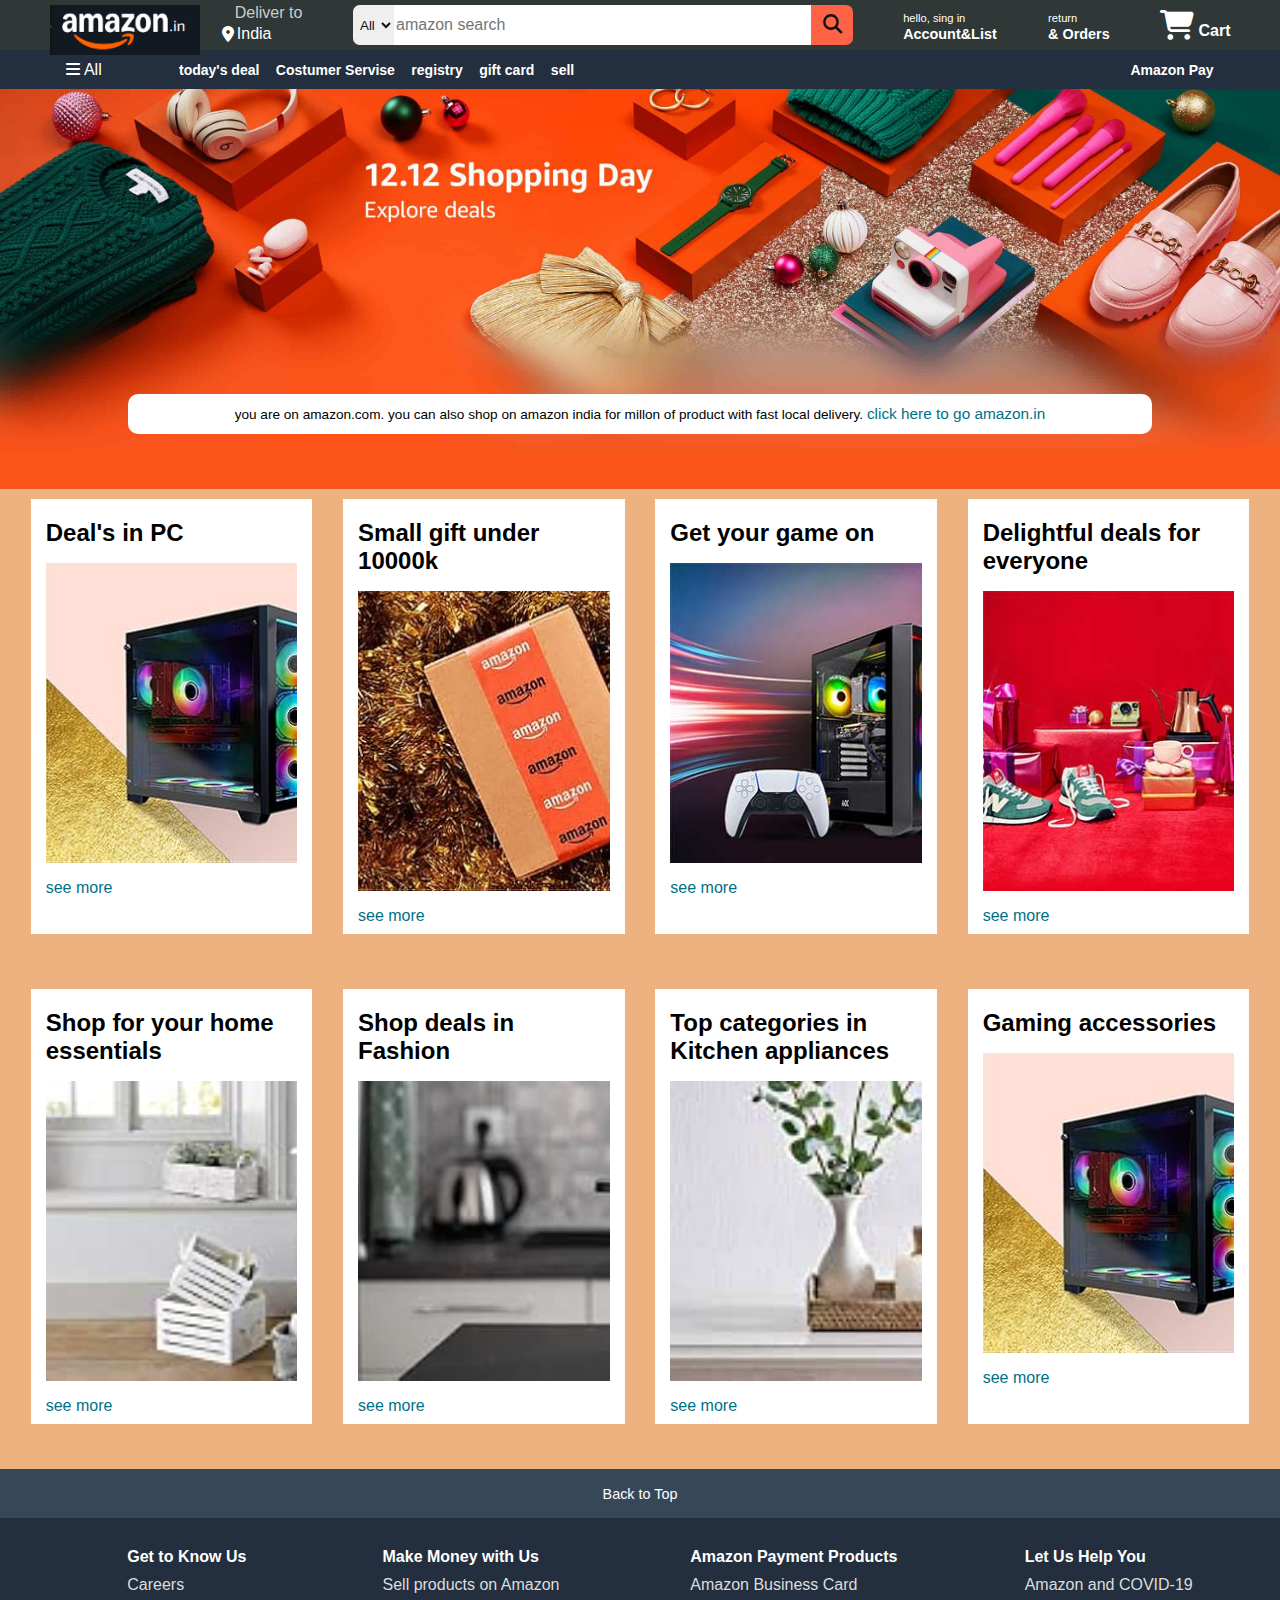
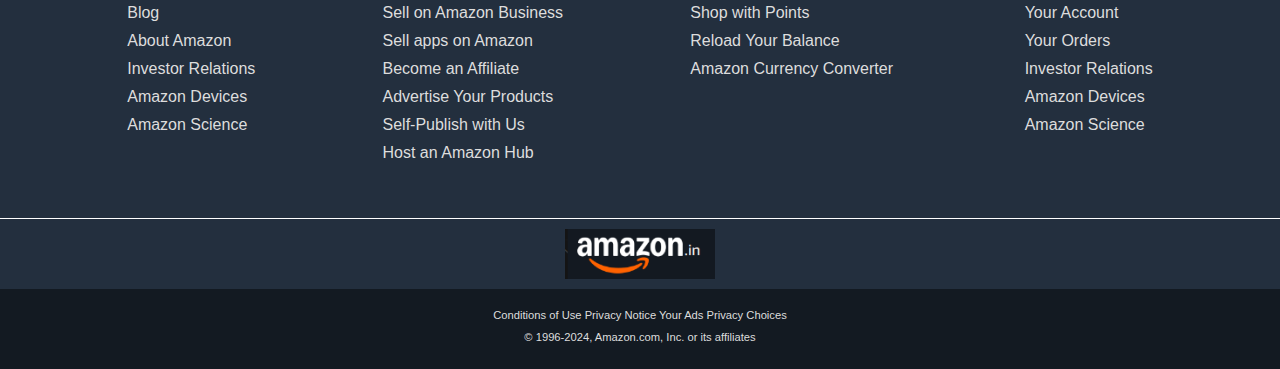
<file: Amazon_clone/index.html>
<!DOCTYPE html>
<html lang="en">
<head>
    <meta charset="UTF-8">
    <meta name="viewport" content="width=device-width, initial-scale=1.0">
    <title>Amozon.bharat</title>
    <link rel="stylesheet" href="https://cdnjs.cloudflare.com/ajax/libs/font-awesome/6.4.0/css/all.min.css">
    <link rel="stylesheet" href="style.css">
</head>
<body>
    <header>
        <div class="navbar">
            <div class="nav-logo border">
                <div class="logo"></div>
            </div>
            <div class="logo-address border">
                <p class="add-one">Deliver to</p>
                <div class="add-icon">
                    <i class="fas fa-location-dot"></i>
                    <p class="add-two">India</p>
                </div>
            </div>

            <div class="nav-search">
                <select class="search-select">
                    <option>All</option>
                </select>
                <input type="text" placeholder="amazon search" class="search-input">
                <div class="search-icon">
                    <i class="fa-solid fa-magnifying-glass"></i>
                </div>
            </div>

            <div class="nav-singing border">
                <p><span>hello, sing in</span></p>
                <p class="nav-two">Account&List </p>
            </div>

            <div class="nav-singing border">
                <p><span>return</span></p>
                <p class="nav-two">& Orders</p>
            </div>

            <div class="nav-cart">
                <i class="fa-solid fa-cart-shopping"></i> 
                Cart
            </div>
        </div>
        <div class="panel">
            <div class="panel-all border">
                <i class="fa-solid fa-bars"></i>
                All
            </div>
            <div class="panel-opt">
                <p class="border">today's deal</p>
                <p class="border">Costumer Servise</p>
                <p class="border">registry</p>
                <p class="border">gift card</p>
                <p class="border">sell</p>
            </div>
            <div class="panel-deal border">
                <p>Amazon Pay</p>
            </div>
        </div>
    </header>
    <main>
        <div class="hero-section">
            <div class="hero-msg">
                <p>you are on amazon.com. you can also shop on amazon india for millon of product with fast local delivery.  <a>click here to go amazon.in</a>  </p>
            </div>
        </div>
        <div class="shop-section">
            <div class="box1 box">
                <div class="box-content">
                    <h2>Deal's in PC</h2>
                    <div class="box-img2" style="background-image: url('image2.jpg');"></div>
                    <p>see more</p>
                </div>
            </div>
            <div class="box2 box">
                <div class="box-content">
                    <h2>Small gift under 10000k</h2>
                    <div class="box-img2" style="background-image: url('image3.jpg');"></div>
                    <p>see more</p>
                </div>
            </div>
            <div class="box3 box">
                <div class="box-content">
                    <h2>Get your game on</h2>
                    <div class="box-img2" style="background-image: url('image4.jpg');"></div>
                    <p>see more</p>
                </div>
            </div>
            <div class="box4 box">
                <div class="box-content">
                    <h2>Delightful deals for everyone</h2>
                    <div class="box-img2" style="background-image: url('image5.jpg');"></div>
                    <p>see more</p>
                </div>
            </div>
            <div class="box1 box">
                <div class="box-content">
                    <h2>Shop for your home essentials</h2>
                    <div class="box-img2" style="background-image: url('image6.jpg');"></div>
                    <p>see more</p>
                </div>
            </div>
            <div class="box2 box">
                <div class="box-content">
                    <h2>Shop deals in Fashion</h2>
                    <div class="box-img2" style="background-image: url('image7.jpg');"></div>
                    <p>see more</p>
                </div>
            </div>
            <div class="box3 box">
                <div class="box-content">
                    <h2>Top categories in Kitchen appliances</h2>
                    <div class="box-img2" style="background-image: url('image8.jpg');"></div>
                    <p>see more</p>
                </div>
            </div>
            <div class="box4 box">
                <div class="box-content">
                    <h2>Gaming accessories</h2>
                    <div class="box-img2" style="background-image: url('image2.jpg');"></div>
                    <p>see more</p>
                </div>
            </div>
            <!-- <div class="box5 box">box5</div> -->
        </div>
    </main>
    <footer>
        <div class="foot-panel1">
            <p>Back to Top</p>
        </div>
        <div class="foot-panel2">
            <ul>
                <p>Get to Know Us</p>
                <a>Careers</a>
                <a>Blog</a>
                <a>About Amazon</a>
                <a>Investor Relations</a>
                <a>Amazon Devices</a>
                <a>Amazon Science</a>
            </ul>
            <ul>
                <p>Make Money with Us</p>
                <a>Sell products on Amazon</a>
                <a>Sell on Amazon Business</a>
                <a>Sell apps on Amazon</a>
                <a>Become an Affiliate</a>
                <a>Advertise Your Products</a>
                <a>Self-Publish with Us</a>
                <a>Host an Amazon Hub</a>
            </ul>
            <ul>
                <p>Amazon Payment Products</p>
                <a>Amazon Business Card</a>
                <a>Shop with Points</a>
                <a>Reload Your Balance</a>
                <a>Amazon Currency Converter</a>
            </ul>
            <ul>
                <p>Let Us Help You</p>
                <a>Amazon and COVID-19</a>
                <a>Your Account</a>
                <a>Your Orders</a>
                <a>Investor Relations</a>
                <a>Amazon Devices</a>
                <a>Amazon Science</a>
            </ul>
        </div>
        <div class="foot-panel3">
            <div class="logo"></div>
        </div>
        <div class="foot-panel4">
            <div class="page">
                <a>Conditions of Use</a>
                <a>Privacy Notice</a>
                <a>Your Ads Privacy Choices</a>
            </div>
            <div class="copyright">
                © 1996-2024, Amazon.com, Inc. or its affiliates
        </div>
    </footer>
</body>
</html>
</file>
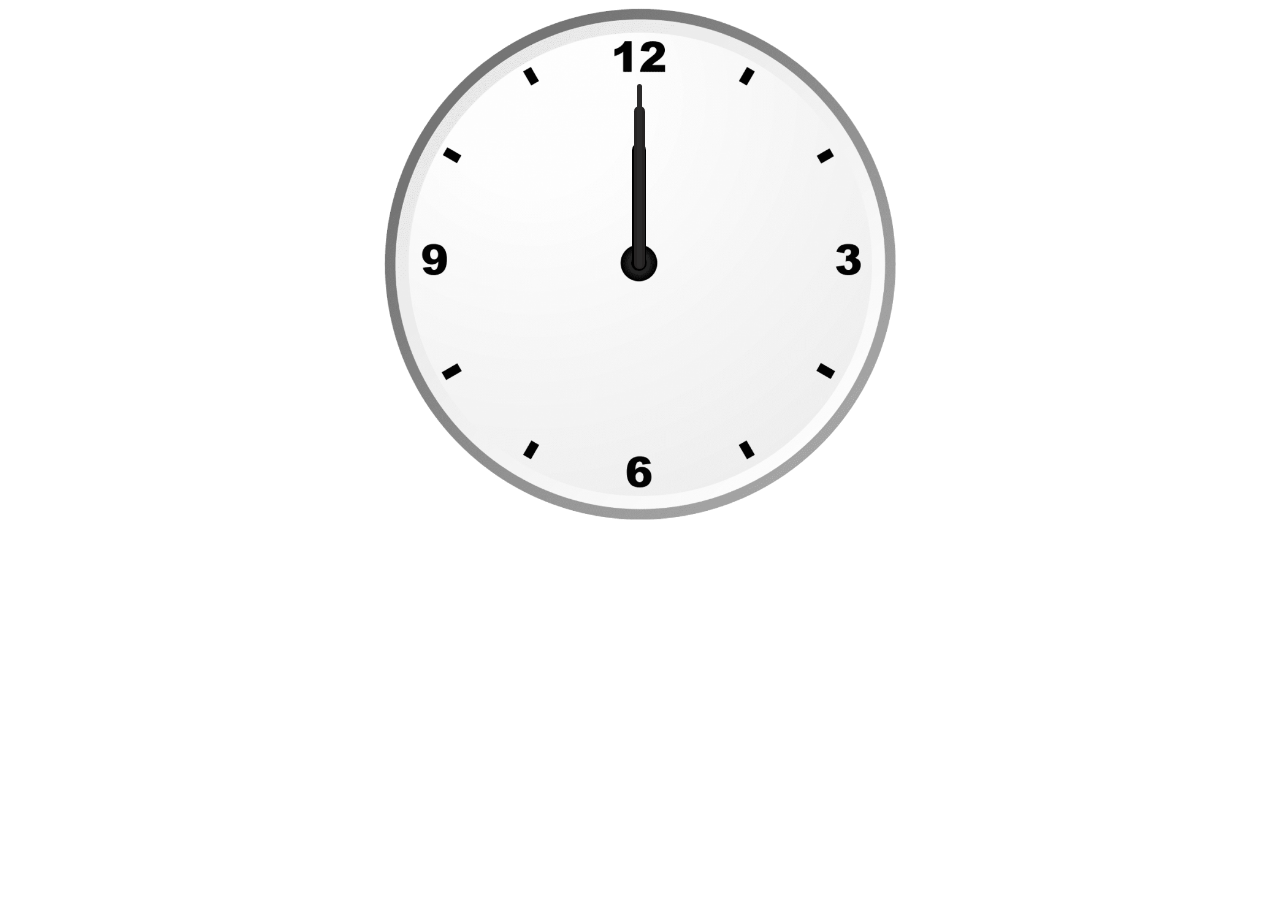
<file: Analog clock/index.html>
<!DOCTYPE html>
<html lang="en">

<head>
    <meta charset="UTF-8">
    <meta name="viewport" content="width=device-width, initial-scale=1.0">
    <title>Analog.com</title>
    <link rel="stylesheet" href="style.css">
</head>

<body>
    <div id="clockcantainer">
        <div id="hour"></div>
        <div id="minute"></div>
        <div id="second"></div>
    </div>
    <script src="script.js"></script>
</body>

</html>
</file>
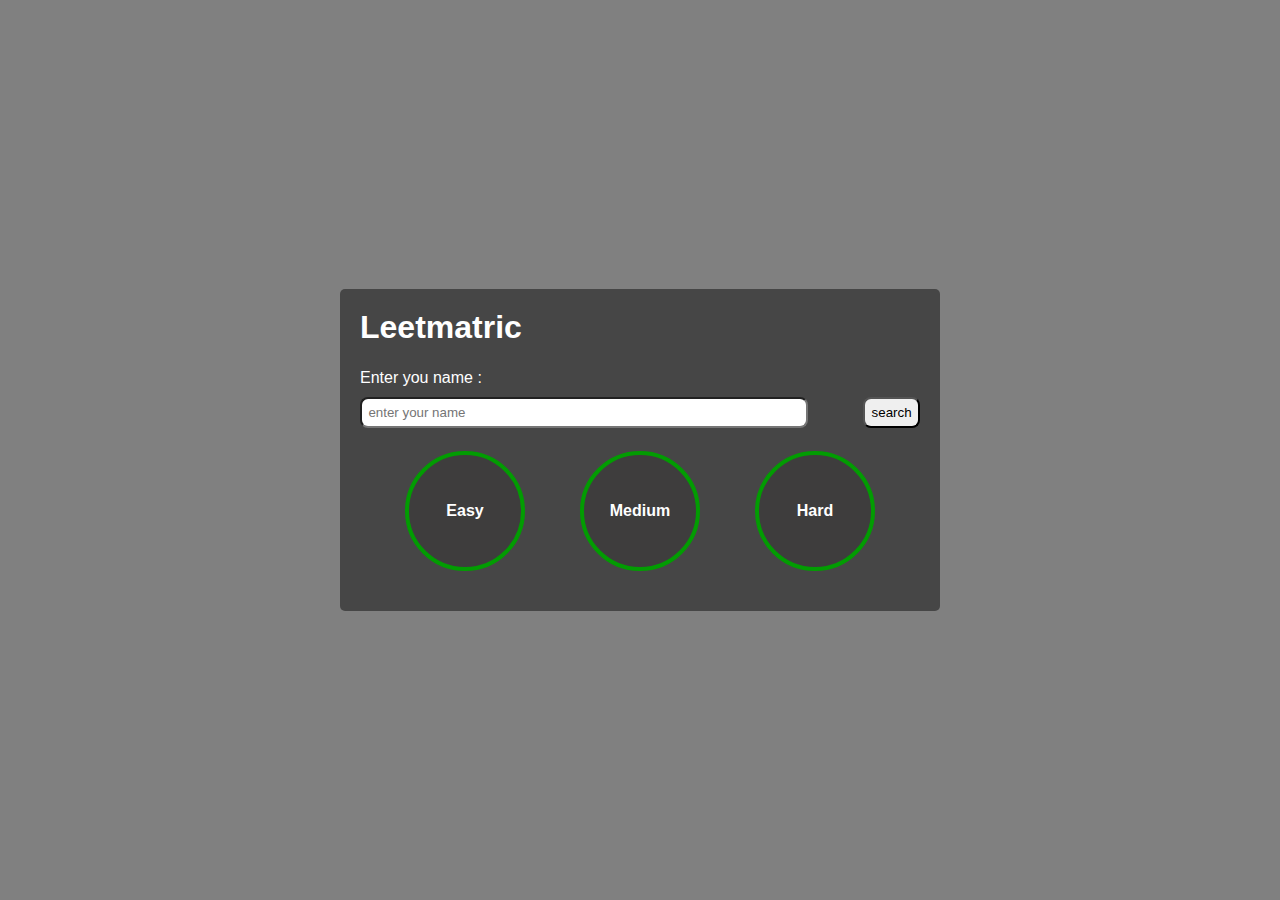
<file: Leetmatric/index.html>
<!DOCTYPE html>
<html lang="en">

<head>
    <meta charset="UTF-8">
    <meta name="viewport" content="width=device-width, initial-scale=1.0">
    <title>Leetlatric</title>
   <link rel="stylesheet" href="style.css">
</head>
<body>
    <div class="container">
        <h1>Leetmatric</h1>
        <div class="user-container">
            <p>Enter you name : </p>
            <div class="user-input-container">
                <input type="text" placeholder="enter your name" id="user-input">
                <button id="search">search</button>
            </div>
        </div>
        <div class="stats-container">
            <div class="progress">
                <div class="progress-item">
                    <div class="easy-progress circle">
                        <span id="easy-label"></span>
                        <p>Easy</p>
                    </div>
                </div>
                <div class="progress-item">
                    <div class="medium-progress circle">
                        <span id="medium-label"></span>
                        <p>Medium</p>
                    </div>
                </div>
                <div class="progress-item">
                    <div class="hard-progress circle">
                        <span id="hard-label"></span>
                        <p>Hard</p>
                    </div>
                </div>
            </div>
            <div class="state-card">
                <!-- populate card here from the js code  -->
            </div>
        </div>
    </div>
    
    <script src="script2.js"></script>
</body>

</html>
</file>
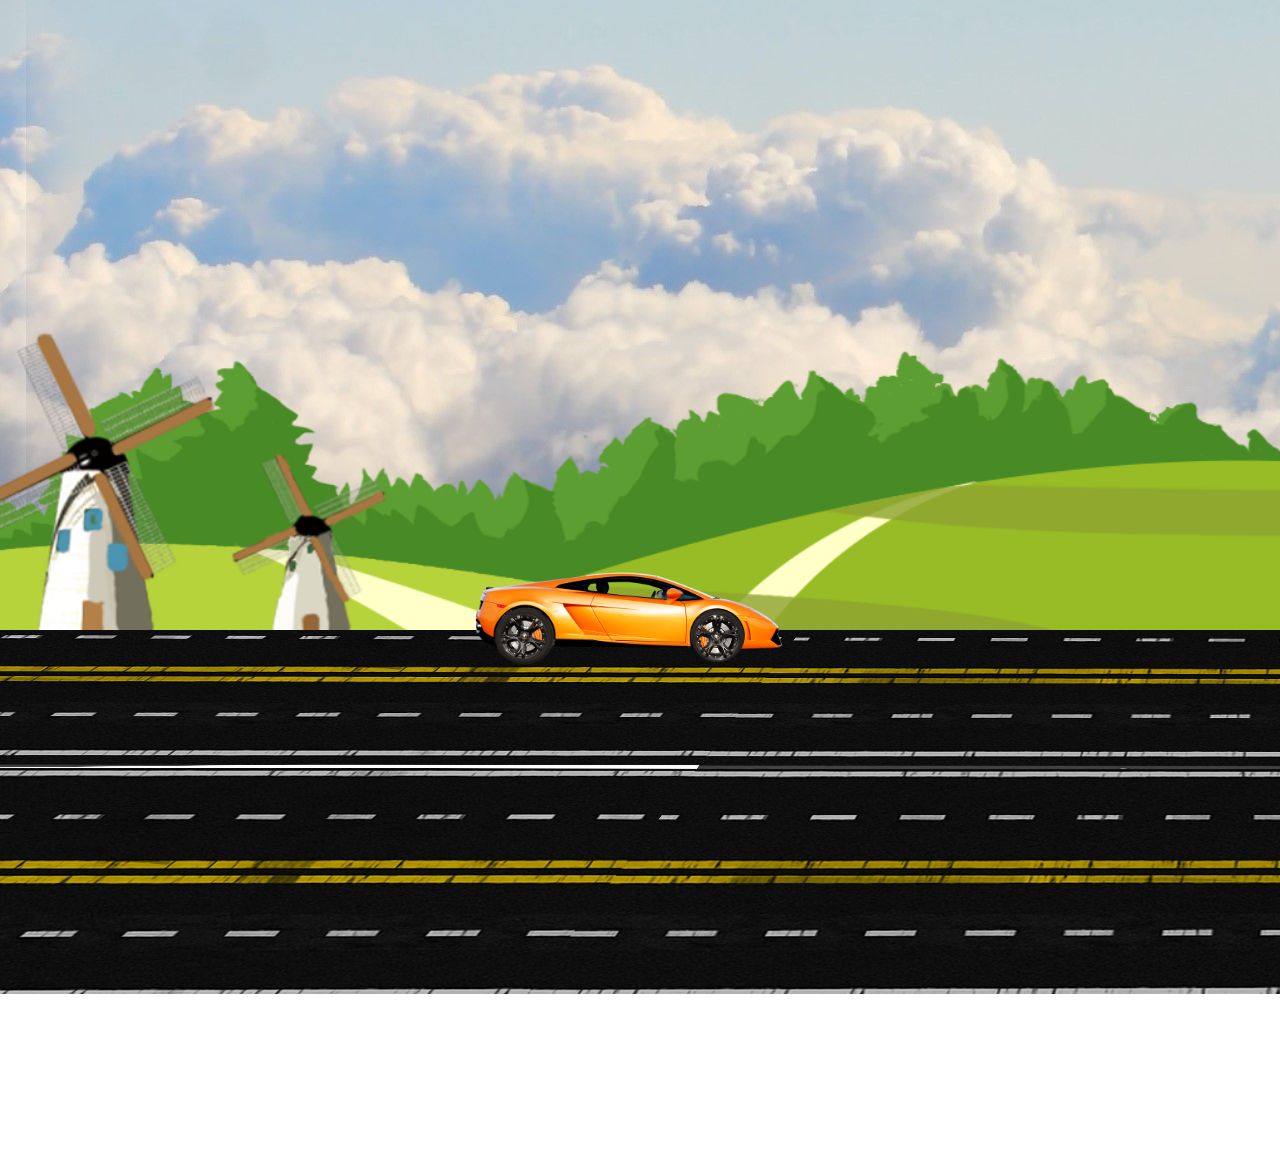
<file: Moving car/index.html>
<!DOCTYPE html>
<html lang="en">

<head>
    <meta charset="UTF-8">
    <meta name="viewport" content="width=device-width, initial-scale=1.0">
    <title>Moving Car-Animation </title>
    <link rel="stylesheet" href="style.css">
</head>

<body>
    <div class="container">
        <div class="sky">
            <div class="trees"></div>
            <div class="track"></div>
            <div class="car">
                <div class="wheel wheel1">
                    <img src="car_wheel_left.png" alt="">
                </div>
                <div class="wheel wheel2">
                    <img src="car_wheel_right.png" alt="">
                </div>
            </div>
        </div>
    </div>
    <script src="script.js"></script>
</body>

</html>
</file>
<file: Amazon_clone/style.css>
* {
    margin: 0px;
    font-family: Arial, Helvetica, sans-serif;
    border: border-box;
}

.navbar{
    height: 50px;
    background-color: #2f3737;
    color: white;
    display: flex;
    align-items: center;
    justify-content: space-evenly;
}

.nav-logo{
    height: 41px;
    width: 120px;
}

.logo{
    background-image: url(LOGO.png);
    color: white;
    background-size: contain;
    background-repeat: no-repeat;
    height: 50px;
    width: 100%;
}

.border{
    border: 1.5px solid transparent;
}
.border:hover{
    border: 1.5px solid white;
}

.add-one{
    color: #cccccc;
    font-size: 0.85\ rem;
    margin-left: 13px ;
}

.add-two{
    font-size: 1rem;
    margin: 3px;
}

.add-icon{
    display: flex;
    align-items: center;
}

.nav-search{
    display: flex;
    justify-content: space-evenly;
    background-color: tomato;
    height: 40px;
    width: 500px;
    border-radius: 7px;
}

.search-select{
    background-color: #EFEFEF;
    color: #0F1111;
    width: 50px;
    text-align: center;
    border-top-left-radius: 7px;
    border-bottom-left-radius: 7px;
    border: none;
}

.nav-search:hover{
    border: 2px solid orange;

}

.search-input{
    width: 100%;
    font-size: 1rem;
    border: none;
}

.search-icon{
    width: 50px;
    color: #0F1111;
    font-size: 1.2rem;
    display: flex;
    justify-content: center;
    align-items: center;
}

/* box4 */

span{
    font-size: 0.7rem;
}

.nav-two{
    font-size: 0.9rem;
    font-weight: bolder;
}

/* box5 */

.nav-cart i{
    font-size: 30px;
}

.nav-cart{
    font-weight: bold;
}

/* panel */

.panel{
    height: 39px;
    background-color: #232F3E;
    color: white;
    display: flex;
    align-items: center;
    justify-content: space-evenly;

}
.panel-opt p{
    display: inline; 
    margin-left: 10px;
    font-size: 14px;
    font-weight: bold;  
}

.panel-opt{
    width: 70%;
}

.panel-deal{
    display: flex;
    align-items: end;
    font-size: 14px;
    font-weight: bolder;
}

/* hero-section */

.hero-section{
    height: 400px;
    background-size: cover;
    background-image: url(image1.jpg);
    display: flex;
    justify-content: center;
    align-items: flex-end;
}

.hero-msg{
    background-color: white;
    height: 40px;
    display: flex;
    align-items: center;
    justify-content: center;
    font-size: 0.85rem;
    width: 80%;
    border-radius: 10px;
    margin-bottom:55px;
}

.hero-msg a{
    color: #007185;
    font-size: 0.96rem;
}

/* shop-section */

.shop-section{
    display: flex;
    flex-wrap: wrap;
    justify-content: space-evenly;
    height: 980px;
    background-color: #eeb281;
}

.box{
    /* border: 1px solid black; */
    height: 400px;
    width: 22%;
    font-family: Arial, Helvetica, sans-serif;
    background-color: white;
    padding: 20px 0px 15px;
    margin-top: 10px;
}

.box-img2{
    background-size: cover;
    height: 300px;
    margin-top: 1rem;
    margin-bottom: 1rem;
}

.box-content{
    margin-left: 15px;
    margin-right: 15px;
}

.box-content p{
    color: #007185;
}

/* foooter */

.foot-panel1{
    height: 49px;
    display: flex;
    justify-content: center;
    align-items: center;
    background-color: #37475a;
    color:white;
    font-family: Arial, Helvetica, sans-serif;
    font-size: 0.9rem;
}

.foot-panel2{
    background-color: #232F3E;
    color: white;
    height: 300px;
    display: flex;
    justify-content: space-evenly;
    font-family: Arial, Helvetica, sans-serif;
}
ul{
    margin-top: 30px;
}
ul p{
    font-weight: bolder;
}

ul a{
    display: block;
    margin-top: 10px;
    color: #dddddd;
}

.foot-panel3{
    background-color: #232F3E;
    border-top: 0.3px solid white ;
    height: 70px;
    display: flex;
    justify-content: center;
    align-items: center;
}

.logo{
    background-image: url(LOGO.png);
    background-size: cover;
    height: 50px;
    width: 150px;
}

.foot-panel4{
    height: 80px;
    background-color: #131a22;
    color: white;
    font-size: 0.7rem;
    text-align: center;
}

.page{
    color: #dddddd;
    font-family: Arial, Helvetica, sans-serif;
    text-align: center;
    padding-top: 20px;
}

.copyright{
    color: #dddddd;
    padding: 10px;
    font-family: Arial, Helvetica, sans-serif;
    
}
</file>
<file: Analog clock/style.css>
#clockcantainer {
    position: relative;
    margin: auto;
    height: 40vw;
    width: 40vw;
    background: url(clock.png);
    background-size: 100%;
}

#hour, #minute, #second {
    position: absolute;
    background: black;
    border-radius: 10px;
    transform-origin: bottom;
}

#hour {
    width: 2.7%;
    height: 24.9%;
    background-color: black;
    top: 26.3%;
    left: 48.5%;
}

#minute {
    width: 2.2%;
    height: 31.9%;
    background-color: rgb(37, 35, 35);
    top: 19.1%;
    left: 48.78%;
}

#second {
    width: 1%;
    height: 35.9%;
    background-color: rgb(43, 42, 42);
    top: 14.8%;
    left: 49.36%;
}
</file>
<file: Leetmatric/style.css>
* {
    margin: 0;
    padding: 0;
    box-sizing: border-box;
    font-family: Arial, Helvetica, sans-serif;
}

body {
    background-color: gray;
    color: white;
    height: 100vh;
    display: flex;
    justify-content: center;
    align-items: center;
}
.container{
    display: flex;
    flex-direction: column;
    gap: 1.4rem;
    background-color: rgb(70, 70, 70);
    padding: 20px;
    border-radius: 5px;
    width: 50%;
    max-width: 600px;
}
h1{
    font-size: 2rem;
}
.user-container{
    display: flex;
    flex-direction: column;
    gap: 10px;
    justify-content: start;
}
.user-input-container{
    display: flex;
    justify-content: space-between;
}
#user-input{
    width: 80%;
    padding: 0.4rem;
    border-radius: 8px;
}
#search{
    padding: 0.4rem;
    border-radius: 8px;
}
.circle{
    width: 120px;
    height: 120px;
    border-radius: 50%;
    border: 4px solid rgb(2, 156, 2);
    position: relative;
    display: flex;
    align-items: center;
    justify-content: center;
    font-size: 16px;
    color: white;
    font-weight: 700;
    background: conic-gradient(rgb(2, 156, 2) var(--progress-degree, 0%), rgb(62, 61, 61) 0%);
    flex-direction: column;
}
.circle span{
    position: relative;
    z-index: 2;
}
.progress {
    display: flex;
    flex-direction: row;
    justify-content: space-evenly;
    flex-wrap: wrap;
    gap: 10px;
}

.stats-cards{
    margin-top: 2rem;
    margin-bottom: 2rem;
    display: flex;
    flex-wrap: wrap;
    gap: 10px;
    justify-content: space-evenly;
}

h4{
    font-size: 1rem;
}
.state-card{
    display: flex;
    margin-top: 20px;
    justify-content: space-around;
}

.card{
    background-color: rgb(230, 146, 44);
    width: 40%;
    max-width: 290px;
    padding: 10px;
    border-radius: 10px;
    font-size: 1rem;
    min-height: 4rem;
}
</file>
<file: Moving car/style.css>
* {
    margin: 0px;
    padding: 0px;
}
body{
    overflow: hidden;
}
.sky {
    height: 70%;
    width: 100%;
    background-image: url(background.jpg);
    background-repeat: no-repeat;
    position: absolute;
}

.trees {
    height: 100vh;
    width: 100%;
    background-image: url(trees.png);
    background-size: cover;
    position: absolute;
    top: -144px;
}

.track {
    height: 60vh;
    width: 800vw;
    background-image: url(track.png);
    background-repeat: repeat-x;
    position: absolute;
    top: 70vh;
    animation: carMove linear 13s infinite;
}

.car {
    height: 100px;
    width: 380px;
    background-image: url(car_body.png);
    background-size: cover;
    background-repeat: no-repeat;
    position: absolute;
    left: 444px;
    bottom: -3vh;
    animation: shake linear .7s infinite;
}

.wheel1 img {
    width: 75px;
    position: relative;
    top: 41px;
    left: 43px;
    animation: wheelRotation linear .16s infinite;
}
.wheel2 img {
    width: 77px;
    position: relative;
    top: -39px;
    left: 235px;
    animation: wheelRotation linear .16s infinite;
}
@keyframes wheelRotation {
    100%{
        transform: rotate(360deg);
    }
}
@keyframes carMove {
    100%{
        transform: translateX(-500vw);
    }
}
@keyframes shake {
    0%{
        transform: translateY(-5px);
    }
    50%{
        transform: translateY(5px);
    }
    100%{
        transform: translateY(-5px);
    }
}
</file>
